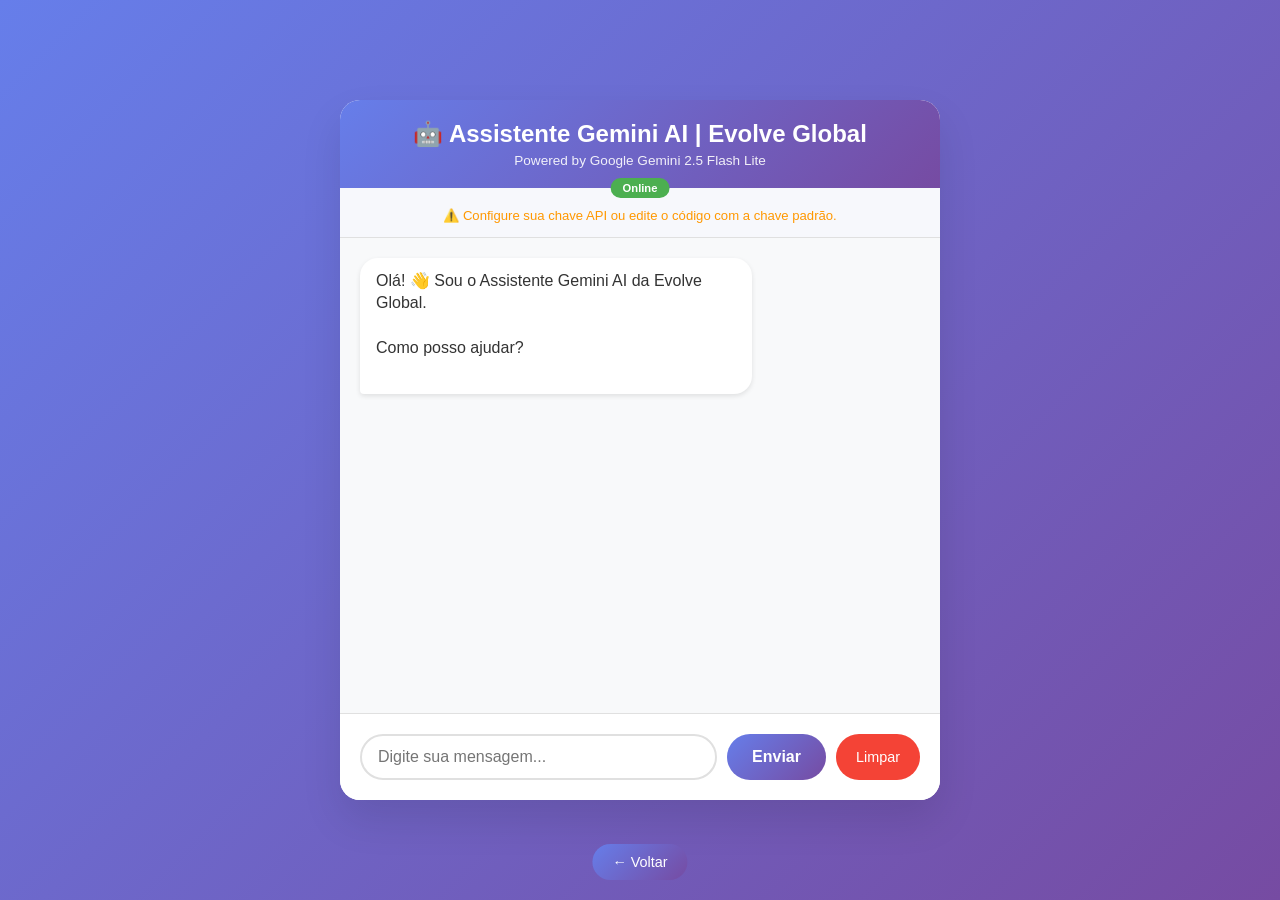
<file: chat.html>
<!DOCTYPE html>
<html lang="pt-br">

<head>
    <meta charset="UTF-8">
    <meta name="viewport" content="width=device-width, initial-scale=1.0">
    <title>ChatBot Evolve_Global - Nosso Assistente Inteligente</title>

    <style>
        * {
            margin: 0;
            padding: 0;
            box-sizing: border-box;
        }

        body {
            font-family: 'Segoe UI', Tahoma, Geneva, Verdana, sans-serif;
            background: linear-gradient(135deg, #667eea 0%, #764ba2 100%);
            height: 100vh;
            display: flex;
            justify-content: center;
            align-items: center;
            overflow: hidden;
        }

        .chat-container {
            width: 90%;
            max-width: 600px;
            height: 90vh;
            max-height: 700px;
            background: white;
            border-radius: 20px;
            box-shadow: 0 20px 40px rgba(0, 0, 0, 0.1);
            display: flex;
            flex-direction: column;
            overflow: hidden;
            animation: slideUp 0.5s ease;
        }

        @keyframes slideUp {
            from {
                opacity: 0;
                transform: translateY(20px);
            }
            to {
                opacity: 1;
                transform: translateY(0);
            }
        }

        .chat-header {
            background: linear-gradient(135deg, #667eea 0%, #764ba2 100%);
            color: white;
            padding: 20px;
            text-align: center;
            position: relative;
        }

        .chat-header h2 {
            font-size: 1.5rem;
            margin-bottom: 5px;
        }

        .chat-header p {
            font-size: 0.85rem;
            opacity: 0.9;
        }

        .status {
            position: absolute;
            bottom: -10px;
            left: 50%;
            transform: translateX(-50%);
            background: #4caf50;
            color: white;
            padding: 4px 12px;
            border-radius: 20px;
            font-size: 0.7rem;
            font-weight: bold;
            white-space: nowrap;
        }

        .chat-messages {
            flex: 1;
            overflow-y: auto;
            padding: 20px;
            background: #f8f9fa;
        }

        .message {
            margin-bottom: 15px;
            display: flex;
            animation: messageSlide 0.3s ease;
        }

        @keyframes messageSlide {
            from {
                opacity: 0;
                transform: translateX(-20px);
            }
            to {
                opacity: 1;
                transform: translateX(0);
            }
        }

        .message.user {
            justify-content: flex-end;
        }

        .message.bot {
            justify-content: flex-start;
        }

        .message-content {
            max-width: 70%;
            padding: 12px 16px;
            border-radius: 18px;
            word-wrap: break-word;
            line-height: 1.4;
        }

        .user .message-content {
            background: linear-gradient(135deg, #667eea 0%, #764ba2 100%);
            color: white;
            border-bottom-right-radius: 4px;
        }

        .bot .message-content {
            background: white;
            color: #333;
            border-bottom-left-radius: 4px;
            box-shadow: 0 2px 5px rgba(0, 0, 0, 0.1);
        }

        .typing-indicator {
            display: flex;
            align-items: center;
            gap: 4px;
            padding: 12px 16px;
        }

        .typing-indicator span {
            width: 8px;
            height: 8px;
            border-radius: 50%;
            background: #999;
            animation: typing 1.4s infinite;
        }

        .typing-indicator span:nth-child(2) {
            animation-delay: 0.2s;
        }

        .typing-indicator span:nth-child(3) {
            animation-delay: 0.4s;
        }

        @keyframes typing {
            0%, 60%, 100% {
                transform: translateY(0);
                opacity: 0.5;
            }
            30% {
                transform: translateY(-10px);
                opacity: 1;
            }
        }

        .api-key-panel {
            padding: 14px 20px;
            background: #f7f8fc;
            border-bottom: 1px solid #e0e0e0;
            display: flex;
            gap: 10px;
            align-items: center;
            flex-wrap: wrap;
        }

        .api-key-input {
            display: none !important;
            flex: 1;
            padding: 12px 16px;
            border: 1px solid #cfd8e3;
            border-radius: 25px;
            font-size: 0.95rem;
            outline: none;
            font-family: inherit;
        }

        .save-api-button {
            display: none !important;
            background: #667eea;
            color: white;
            border: none;
            border-radius: 25px;
            padding: 12px 22px;
            cursor: pointer;
            font-size: 0.95rem;
            transition: background 0.2s;
        }

        .save-api-button:hover {
            background: #5a6dd3;
        }

        .api-status {
            width: 100%;
            color: #555;
            font-size: 0.82rem;
            text-align: center;
            margin-top: 6px;
        }

        .chat-input-container {
            padding: 20px;
            background: white;
            border-top: 1px solid #e0e0e0;
            display: flex;
            gap: 10px;
        }

        .chat-input {
            flex: 1;
            padding: 12px 16px;
            border: 2px solid #e0e0e0;
            border-radius: 25px;
            font-size: 1rem;
            outline: none;
            transition: border-color 0.3s;
            resize: none;
            font-family: inherit;
        }

        .chat-input:focus {
            border-color: #667eea;
        }

        .send-button {
            background: linear-gradient(135deg, #667eea 0%, #764ba2 100%);
            color: white;
            border: none;
            border-radius: 25px;
            padding: 0 25px;
            cursor: pointer;
            font-size: 1rem;
            font-weight: bold;
            transition: transform 0.2s, box-shadow 0.2s;
        }

        .send-button:hover:not(:disabled) {
            transform: translateY(-2px);
            box-shadow: 0 5px 15px rgba(102, 126, 234, 0.4);
        }

        .send-button:disabled {
            opacity: 0.6;
            cursor: not-allowed;
        }

        .clear-button {
            background: #f44336;
            color: white;
            border: none;
            border-radius: 25px;
            padding: 0 20px;
            cursor: pointer;
            font-size: 0.9rem;
            transition: background 0.3s;
        }

        .clear-button:hover {
            background: #d32f2f;
        }

        @media (max-width: 768px) {
            .chat-container {
                width: 95%;
                height: 95vh;
            }
            .message-content {
                max-width: 85%;
            }
        }
        
        .footer {
            position: fixed;
            bottom: 20px;
            left: 50%;
            transform: translateX(-50%);
        }

        .btn-voltar button {
            background: linear-gradient(135deg, #667eea 0%, #764ba2 100%);
            color: white;
            border: none;
            border-radius: 25px;
            padding: 10px 20px;
            cursor: pointer;
            font-size: 0.9rem;
            transition: background 0.3s;
        }
    </style>
</head>

<body>
    <div class="chat-container">
        <div class="chat-header">
            <h2>🤖 Assistente Gemini AI | Evolve Global</h2>
            <p>Powered by Google Gemini 2.5 Flash Lite</p>
            <div class="status">Online</div>
        </div>

        <div class="api-key-panel">
            <input class="api-key-input" id="apiKeyInput" type="password" placeholder="Chave da API Google Gemini"
                autocomplete="off">
            <button class="save-api-button" id="saveApiKeyButton">Salvar chave</button>
            <div class="api-status" id="apiStatus">✅ API pré-configurada! Pronto para usar.</div>
        </div>

        <div class="chat-messages" id="chatMessages">
            <div class="message bot">
                <div class="message-content">
                    Olá! 👋 Sou o Assistente Gemini AI da Evolve Global.<br><br>
                    Como posso ajudar?<br><br>
                </div>
            </div>
        </div>

        <div class="chat-input-container">
            <textarea class="chat-input" id="messageInput" placeholder="Digite sua mensagem..." rows="1"
                autocomplete="off"></textarea>
            <button class="send-button" id="sendButton">Enviar</button>
            <button class="clear-button" id="clearButton">Limpar</button>
        </div>
    </div>
    <div class="footer">
        <div class="btn-voltar">
            <button onclick="window.location.href='index.html'">← Voltar</button>
        </div>
    </div>

    <script>
        // CHAVE API DO GMEINI AI
        const DEFAULT_API_KEY = "AIzaSyCfd-GXQcvr7T-waJh6WOqi3jAxLMTH2Qk";
        
        
        class ChatBot {
            constructor() {
                this.messagesContainer = document.getElementById('chatMessages');
                this.messageInput = document.getElementById('messageInput');
                this.sendButton = document.getElementById('sendButton');
                this.clearButton = document.getElementById('clearButton');
                this.saveApiKeyButton = document.getElementById('saveApiKeyButton');
                this.apiKeyInput = document.getElementById('apiKeyInput');
                this.apiStatus = document.getElementById('apiStatus');

                this.conversationHistory = [];
                this.isTyping = false;
                this.apiKey = '';
                this.lastMessageTime = 0;
                this.waitTime = 0;
                this.waitInterval = null;
                this.workingModel = null;

                this.init();
            }

            init() {
                // Tentar carregar chave salva primeiro
                let savedKey = localStorage.getItem('geminiApiKey');
                
                // Se não tiver chave salva, usar a chave padrão (se configurada)
                if (!savedKey && DEFAULT_API_KEY && DEFAULT_API_KEY !== "AIzaSyCfd-GXQcvr7T-waJh6WOqi3jAxLMTH2Qk") {
                    savedKey = DEFAULT_API_KEY;
                    localStorage.setItem('geminiApiKey', savedKey);
                }
                
                if (savedKey) {
                    this.apiKey = savedKey;
                    this.apiKeyInput.value = '***************';
                    this.apiStatus.textContent = '✅ Gemini AI conectado! Pronto para conversar.';
                    this.apiStatus.style.color = '#4caf50';
                    
                    // Testar conexão automaticamente
                    setTimeout(() => this.testConnection(), 500);
                } else {
                    this.apiStatus.textContent = '⚠️ Configure sua chave API ou edite o código com a chave padrão.';
                    this.apiStatus.style.color = '#ff9800';
                }

                this.sendButton.onclick = () => this.sendMessage();
                this.clearButton.onclick = () => this.clearChat();
                this.saveApiKeyButton.onclick = () => this.saveApiKey();

                this.messageInput.onkeypress = (e) => {
                    if (e.key === 'Enter' && !e.shiftKey) {
                        e.preventDefault();
                        this.sendMessage();
                    }
                };

                this.messageInput.oninput = () => {
                    this.messageInput.style.height = 'auto';
                    this.messageInput.style.height = Math.min(this.messageInput.scrollHeight, 100) + 'px';
                };
            }

            async sendMessage() {
                const message = this.messageInput.value.trim();

                if (!message) return;
                if (!this.apiKey) {
                    this.addMessage("⚠️ Por favor, configure sua chave da API Gemini primeiro.\n\n🔑 Obtenha uma chave gratuita em: https://aistudio.google.com/app/apikey", 'bot');
                    return;
                }
                if (this.isTyping) return;

                if (this.waitTime > 0) {
                    this.addMessage(`⏳ Aguarde ${this.waitTime} segundos antes de enviar outra mensagem.`, 'bot');
                    return;
                }

                const now = Date.now();
                const timeSinceLastMessage = (now - this.lastMessageTime) / 1000;
                
                if (this.lastMessageTime > 0 && timeSinceLastMessage < 15) {
                    const remainingWait = Math.ceil(15 - timeSinceLastMessage);
                    this.addMessage(`⏳ Por favor, aguarde ${remainingWait} segundos entre as mensagens.`, 'bot');
                    return;
                }

                this.addMessage(message, 'user');
                this.messageInput.value = '';
                this.messageInput.style.height = 'auto';

                this.conversationHistory.push({ role: "user", parts: [{ text: message }] });

                this.showTypingIndicator();
                this.isTyping = true;
                this.sendButton.disabled = true;

                try {
                    const response = await this.askGemini(message);
                    this.addMessage(response, 'bot');
                    this.conversationHistory.push({ role: "model", parts: [{ text: response }] });
                    this.lastMessageTime = Date.now();
                } catch (error) {
                    console.error('Erro:', error);
                    
                    // Mensagem de erro mais amigável
                    let errorMsg = error.message;
                    if (errorMsg.includes('API key not valid') || errorMsg.includes('invalid')) {
                        errorMsg = 'Chave API inválida. Verifique sua chave no Google AI Studio.';
                        this.apiStatus.textContent = '❌ Chave inválida! Corrija no campo acima.';
                        this.apiStatus.style.color = '#f44336';
                    } else if (errorMsg.includes('quota')) {
                        errorMsg = 'Limite de uso gratuito excedido. Aguarde alguns minutos ou tente uma nova chave.';
                    }
                    
                    this.addMessage(`❌ ${errorMsg}`, 'bot');
                    
                    const match = error.message.match(/Please retry in ([0-9.]+)s/);
                    if (match) {
                        const waitSeconds = Math.ceil(parseFloat(match[1]));
                        this.startWaitTimer(waitSeconds);
                    }
                } finally {
                    this.removeTypingIndicator();
                    this.isTyping = false;
                    this.sendButton.disabled = false;
                }

                if (this.conversationHistory.length > 20) {
                    this.conversationHistory = this.conversationHistory.slice(-20);
                }
            }

            startWaitTimer(seconds) {
                this.waitTime = seconds;
                this.sendButton.disabled = true;
                
                this.addMessage(`⏳ API sobrecarregada. Aguardando ${seconds} segundos para nova tentativa...`, 'bot');
                
                this.waitInterval = setInterval(() => {
                    this.waitTime--;
                    
                    if (this.waitTime <= 0) {
                        clearInterval(this.waitInterval);
                        this.waitInterval = null;
                        this.sendButton.disabled = false;
                        this.addMessage(`✅ Período de espera concluído! Você já pode enviar novas mensagens.`, 'bot');
                    }
                }, 1000);
            }

            async askGemini(message, retryCount = 0) {
                const modelsToTry = this.workingModel 
                    ? [this.workingModel] 
                    : [
                        'gemini-2.5-flash-lite',
                        'gemini-2.5-flash',
                        'gemini-2.0-flash-lite'
                      ];
                
                let lastError = null;
                
                for (const model of modelsToTry) {
                    try {
                        const url = `https://generativelanguage.googleapis.com/v1beta/models/${model}:generateContent?key=${this.apiKey}`;

                        const contents = this.conversationHistory.length > 0
                            ? this.conversationHistory
                            : [{ role: "user", parts: [{ text: message }] }];

                        const requestBody = {
                            contents: contents,
                            generationConfig: {
                                temperature: 0.7,
                                maxOutputTokens: 800,
                                topP: 0.95,
                            }
                        };

                        const response = await fetch(url, {
                            method: 'POST',
                            headers: {
                                'Content-Type': 'application/json',
                            },
                            body: JSON.stringify(requestBody)
                        });

                        const data = await response.json();

                        if (response.ok) {
                            const text = data.candidates?.[0]?.content?.parts?.[0]?.text;
                            if (text) {
                                if (!this.workingModel) {
                                    this.workingModel = model;
                                    console.log(`✅ Modelo funcionando: ${model}`);
                                }
                                return text;
                            }
                        } else if (response.status === 429) {
                            const errorMsg = data.error?.message || '';
                            const match = errorMsg.match(/Please retry in ([0-9.]+)s/);
                            if (match && retryCount === 0) {
                                const waitSeconds = parseFloat(match[1]);
                                this.startWaitTimer(Math.ceil(waitSeconds));
                                throw new Error(errorMsg);
                            }
                            lastError = errorMsg;
                        } else {
                            lastError = data.error?.message || 'Erro desconhecido';
                            console.log(`❌ Modelo ${model} falhou: ${lastError}`);
                        }
                    } catch (error) {
                        lastError = error.message;
                    }
                }
                
                throw new Error(lastError || 'Nenhum modelo disponível. Verifique sua chave API.');
            }

            saveApiKey() {
                const key = this.apiKeyInput.value.trim();

                if (!key) {
                    localStorage.removeItem('geminiApiKey');
                    this.apiKey = '';
                    this.workingModel = null;
                    this.apiStatus.textContent = '⚠️ Chave removida. Insira uma nova chave para continuar.';
                    this.apiStatus.style.color = '#ff9800';
                    this.apiKeyInput.value = '';
                    return;
                }

                if (!key.startsWith('AIza')) {
                    this.apiStatus.textContent = '❌ Chave inválida! A chave Gemini deve começar com "AIza"';
                    this.apiStatus.style.color = '#f44336';
                    return;
                }

                localStorage.setItem('geminiApiKey', key);
                this.apiKey = key;
                this.workingModel = null;
                this.apiStatus.textContent = '✅ Chave salva! Testando conexão...';
                this.apiStatus.style.color = '#ff9800';
                this.apiKeyInput.value = '***************';

                this.testConnection();
            }

            async testConnection() {
                try {
                    const testResponse = await this.askGemini("Responda apenas 'Conectado' se você receber esta mensagem.");
                    this.apiStatus.textContent = '✅ Gemini AI conectado com sucesso!';
                    this.apiStatus.style.color = '#4caf50';
                    this.addMessage(`✅ Conexão estabelecida com sucesso! Uso atual: ${this.workingModel || 'Gemini 2.5 Flash Lite'}\n\nComo posso ajudar você hoje? 😊`, 'bot');
                } catch (error) {
                    this.apiStatus.textContent = `❌ Erro de conexão: ${error.message.substring(0, 80)}`;
                    this.apiStatus.style.color = '#f44336';
                    this.addMessage(`❌ Falha na conexão: ${error.message}\n\nVerifique se sua chave está correta e tente novamente.`, 'bot');
                }
            }

            addMessage(text, sender) {
                const messageDiv = document.createElement('div');
                messageDiv.className = `message ${sender}`;
                const contentDiv = document.createElement('div');
                contentDiv.className = 'message-content';

                let formattedText = text.replace(/\n/g, '<br>');
                formattedText = formattedText.replace(/(https?:\/\/[^\s]+)/g, '<a href="$1" target="_blank" style="color:#667eea;">$1</a>');
                contentDiv.innerHTML = formattedText;

                messageDiv.appendChild(contentDiv);
                this.messagesContainer.appendChild(messageDiv);
                this.scrollToBottom();
                return messageDiv;
            }

            showTypingIndicator() {
                const typingDiv = document.createElement('div');
                typingDiv.className = 'message bot';
                typingDiv.id = 'typingIndicator';
                const contentDiv = document.createElement('div');
                contentDiv.className = 'message-content';
                contentDiv.innerHTML = '<div class="typing-indicator"><span></span><span></span><span></span></div>';
                typingDiv.appendChild(contentDiv);
                this.messagesContainer.appendChild(typingDiv);
                this.scrollToBottom();
            }

            removeTypingIndicator() {
                const indicator = document.getElementById('typingIndicator');
                if (indicator) indicator.remove();
            }

            clearChat() {
                this.messagesContainer.innerHTML = '';
                this.conversationHistory = [];
                this.lastMessageTime = 0;
                
                if (this.waitInterval) {
                    clearInterval(this.waitInterval);
                    this.waitInterval = null;
                    this.waitTime = 0;
                    this.sendButton.disabled = false;
                }

                const initialMessage = document.createElement('div');
                initialMessage.className = 'message bot';
                initialMessage.innerHTML = `
                    <div class="message-content">
                        💬 Chat limpo! Como posso ajudar você hoje?<br><br>
                        🧠 Gemini AI - Modelo ativo: ${this.workingModel || 'Gemini 2.5 Flash Lite'}<br>
                        ⏰ Aguarde 15 segundos entre cada mensagem.
                    </div>
                `;
                this.messagesContainer.appendChild(initialMessage);
                this.scrollToBottom();
            }

            scrollToBottom() {
                this.messagesContainer.scrollTop = this.messagesContainer.scrollHeight;
            }
        }

        window.addEventListener('DOMContentLoaded', () => {
            window.chatBot = new ChatBot();
        });
    </script>
</body>

</html>
</file>
